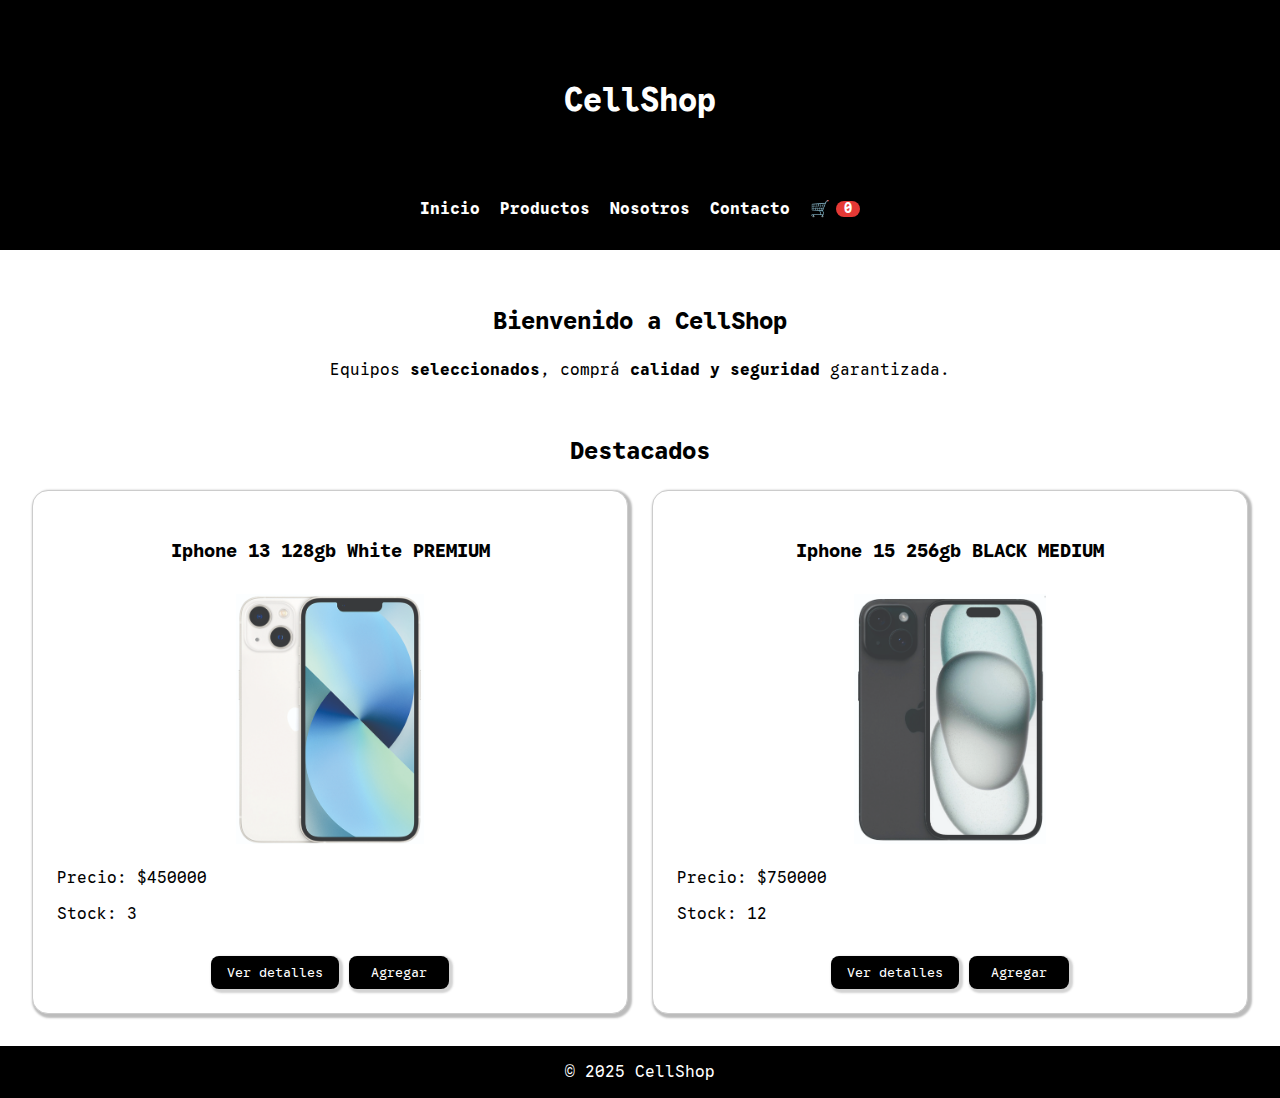
<file: index.html>
<!doctype html>
<html lang="es">
<head>
  <meta charset="utf-8">
  <title>Inicio | CellShop</title>
  <meta name="viewport" content="width=device-width, initial-scale=1.0">
  <link rel="icon" type="image/png" href="assets/img/favicon.png">
  <link rel="stylesheet" href="assets/css/styles.css">
  
  <style>
@import url('https://fonts.googleapis.com/css2?family=Google+Sans+Code:ital,wght@0,300..800;1,300..800&family=Roboto+Flex:opsz,wght@8..144,100..1000&display=swap');
</style>
</head>
<body>
  <header>
    <h1>CellShop</h1>
    <nav>
  <button class="hamburger" aria-label="Abrir menú" aria-expanded="false">
    <span></span><span></span><span></span>
  </button>

  <ul class="nav-links">
    <li><a href="index.html">Inicio</a></li>
    <li><a href="pages/productos.html">Productos</a></li>
    <li><a href="#">Nosotros</a></li>
    <li><a href="#">Contacto</a></li>
    <li id="nav-carrito">
      <a href="pages/carrito.html">🛒 <span id="cart-count-badge">0</span></a>
    </li>
  </ul>
</nav>
  </header>

  <main>
    <section id="hero">
      <h2>Bienvenido a CellShop</h2>
      <p>Equipos <strong>seleccionados</strong>, comprá <strong>calidad y seguridad</strong> garantizada.</p>
    </section>

    <h2>Destacados</h2>
    <section id="destacados">
 
      <div class="producto">
        <h3>Iphone 13 128gb White PREMIUM</h3>
        <img src="assets/img/101.jpg" alt="Iphone 13 White">
        <p>Precio: $450000</p>
        <p>Stock: <span id="stock-101" data-stock="3">3</span></p>
        <div class="acciones">
          <a href="pages/producto.html?id=101"><button>Ver detalles</button></a>
          <button class="btn-add" data-id="101">Agregar</button>
        </div>
      </div>

      <div class="producto">
        <h3>Iphone 15 256gb BLACK MEDIUM</h3>
        <img src="assets/img/102.jpg" alt="Iphone 15 Black">
        <p>Precio: $750000</p>
        <p>Stock: <span id="stock-102" data-stock="12">12</span></p>
        <div class="acciones">
          <a href="pages/producto.html?id=102"><button>Ver detalles</button></a>
          <button class="btn-add" data-id="102">Agregar</button>
        </div>
      </div>
    </section>
  </main>

  <footer>
    <p>&copy; 2025 CellShop</p>
  </footer>
  <script type="module" src="assets/js/index.js"></script>
</body>
</html>
</file>
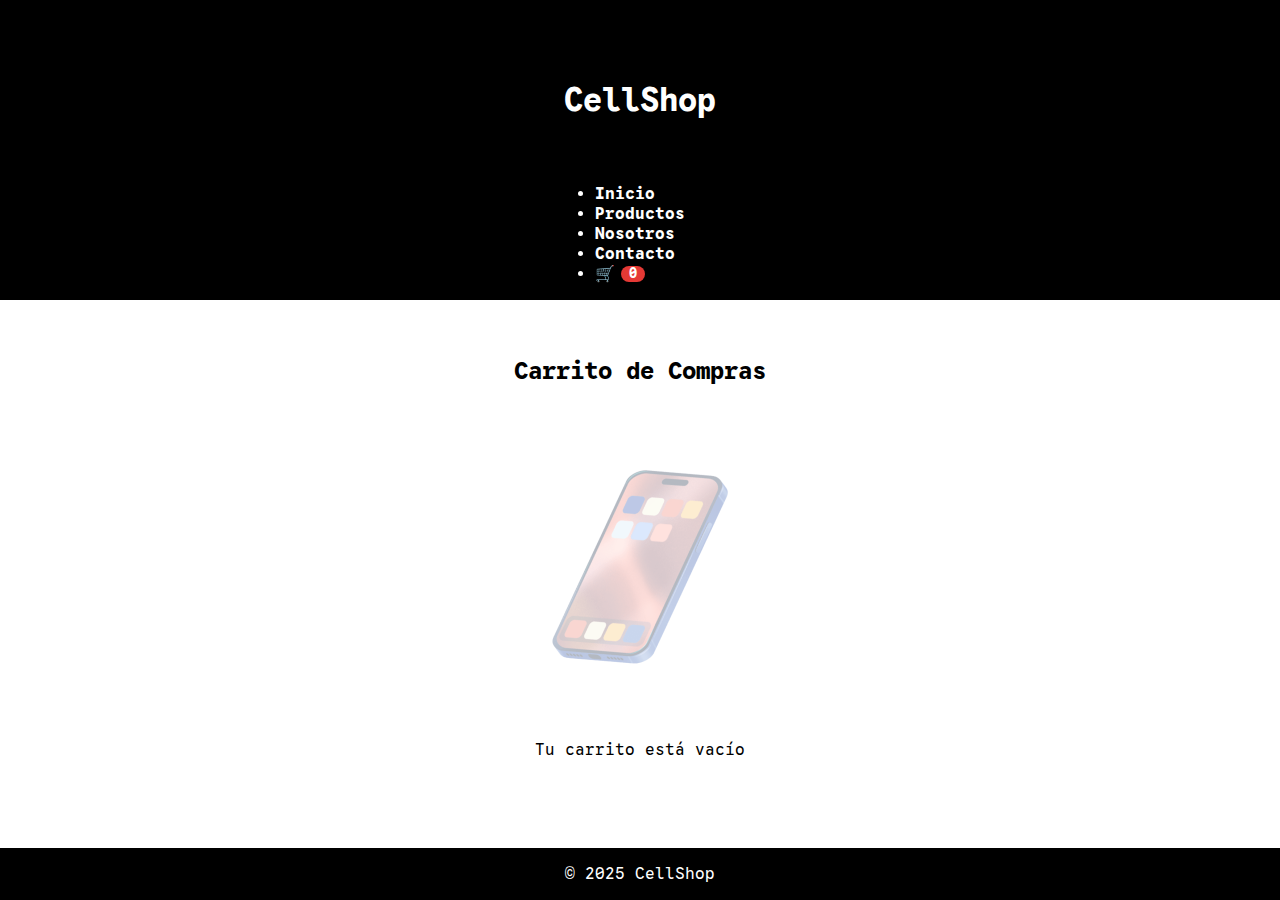
<file: pages/carrito.html>
<!doctype html>
<html lang="es">
<head>
  <meta charset="utf-8">
  <title>Carrito | CellShop</title>
  <link rel="icon" type="image/png" href="../assets/img/favicon.png">
  <link rel="stylesheet" href="../assets/css/styles.css">
  <style>
@import url('https://fonts.googleapis.com/css2?family=Google+Sans+Code:ital,wght@0,300..800;1,300..800&family=Roboto+Flex:opsz,wght@8..144,100..1000&display=swap');
</style>
</head>
<body>
  <header>
    <h1>CellShop</h1>
    <nav>
      <ul>
        <li><a href="../index.html">Inicio</a></li>
        <li><a href="productos.html">Productos</a></li>
        <li><a href="#">Nosotros</a></li>
        <li><a href="#">Contacto</a></li>
        <li id="nav-carrito">
          <a href="carrito.html">🛒 <span id="cart-count-badge">0</span></a>
        </li>
      </ul>
    </nav>
  </header>

  <main>
    <h2>Carrito de Compras</h2>
    <section id="carritoContenido">
      <!-- se carga del .js -->
    </section>
  </main>

  <footer>
    <p>&copy; 2025 CellShop</p>
  </footer>
  <script type="module" src="../assets/js/carrito.js"></script>
</body>
</html>
</file>
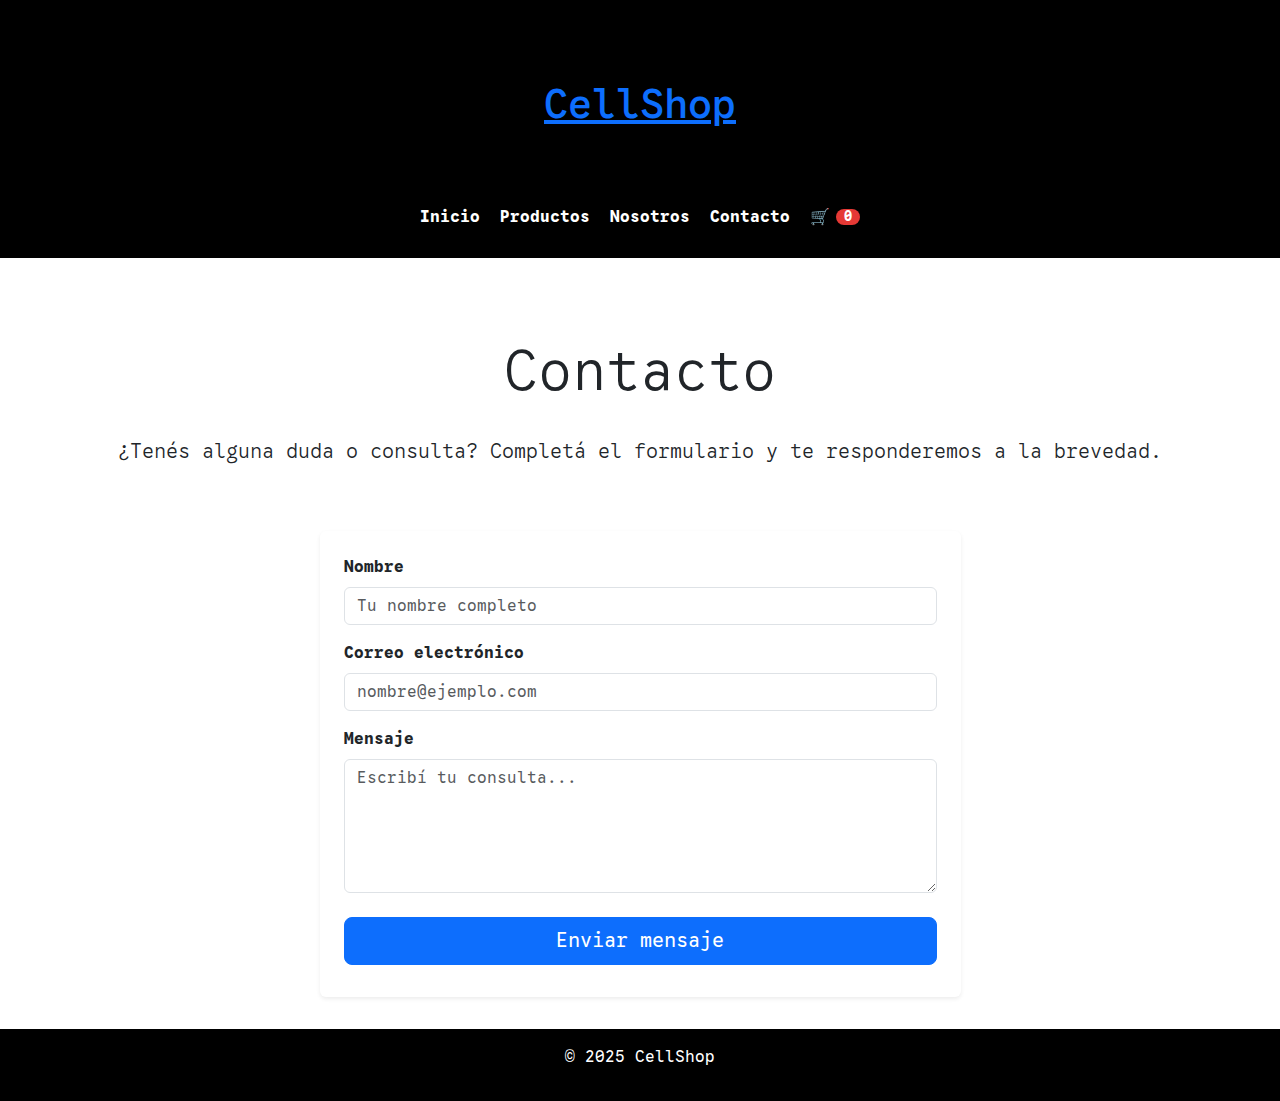
<file: pages/contacto.html>
<!doctype html>
<html lang="es">
<head>
  <meta charset="utf-8">
  <title>Contacto - CellShop | Hacé tu consulta</title>
  
  <meta name="viewport" content="width=device-width, initial-scale=1.0">
  
  <meta name="description" content="¿Tenés dudas o consultas sobre nuestros productos? Ponete en contacto con CellShop a través de nuestro formulario. Te responderemos a la brevedad.">
  <meta name="keywords" content="contacto cellshop, ayuda, soporte técnico celulares, consultas, preguntas sobre celulares">

  <link href="https://cdn.jsdelivr.net/npm/bootstrap@5.3.3/dist/css/bootstrap.min.css" rel="stylesheet" integrity="sha384-QWTKZyjpPEjISv5WaRU9OFeRpok6YctnYmDr5pNlyT2bRjXh0JMhjY6hW+ALEwIH" crossorigin="anonymous">
  <link rel="icon" type="image/png" href="../assets/img/favicon.png">
  <link rel="stylesheet" href="../assets/css/styles.css">
  
  <style>
    @import url('https://fonts.googleapis.com/css2?family=Google+Sans+Code:ital,wght@0,300..800;1,300..800&family=Roboto+Flex:opsz,wght@8..144,100..1000&display=swap');
  </style>
</head>
<body>
  <header>
    <h1><a href="../index.html">CellShop</a></h1>
    <nav>
      <button class="hamburger" aria-label="Abrir menú" aria-expanded="false">
        <span></span><span></span><span></span>
      </button>

      <ul class="nav-links">
        <li><a href="../index.html">Inicio</a></li>
        <li><a href="productos.html">Productos</a></li>
        <li><a href="#">Nosotros</a></li>
        <li><a href="contacto.html">Contacto</a></li>
        <li id="nav-carrito">
          <a href="carrito.html">🛒 <span id="cart-count-badge">0</span></a>
        </li>
      </ul>
    </nav>
  </header>

  <main>
    <div class="container my-5">
        <div class="row">
            <div class="col-12 text-center">
                <h1 class="display-4">Contacto</h1>
                <br>
                <p class="lead">¿Tenés alguna duda o consulta? Completá el formulario y te responderemos a la brevedad.</p>
            </div>
        </div>
    </div>

    <div class="container">
        <div class="row justify-content-center">
            <div class="col-md-8 col-lg-7">
                <div class="card shadow-sm border-0" id="formulario-contenedor">
                    <div class="card-body p-4">
                        <form id="miFormularioDeContacto" novalidate>
                            <div class="mb-3">
                                <label for="nombre" class="form-label fw-bold">Nombre</label>
                                <input type="text" class="form-control" id="nombre" placeholder="Tu nombre completo" required>
                            </div>
                            
                            <div class="mb-3">
                                <label for="email" class="form-label fw-bold">Correo electrónico</label>
                                <input type="email" class="form-control" id="email" placeholder="nombre@ejemplo.com" required>
                            </div>
                            
                            <div class="mb-3">
                                <label for="mensaje" class="form-label fw-bold">Mensaje</label>
                                <textarea class="form-control" id="mensaje" rows="5" placeholder="Escribí tu consulta..." required></textarea>
                            </div>
                            
                            <div class="d-grid">
                               <button type="submit" class="btn btn-primary btn-lg">Enviar mensaje</button>
                            </div>
                        </form>
                    </div>
                </div>

                <div id="alerta-exito" class="alert alert-success mt-4 d-none" role="alert" aria-live="polite">
                  ¡Tu mensaje ha sido enviado con éxito! Te contactaremos pronto.
                </div>
            </div>
        </div>
    </div>
  </main>

  <footer>
    <p>&copy; 2025 CellShop</p>
  </footer>
  
  <script type="module" src="../assets/js/contacto.js"></script>
  <script type="module" src="../assets/js/carrito.js"></script> 
  <script src="https://cdn.jsdelivr.net/npm/bootstrap@5.3.3/dist/js/bootstrap.bundle.min.js" integrity="sha384-YvpcrYf0tY3lHB60NNkmXc5s9fDVZLESaAA55NDzOxhy9GkcIdslK1eN7N6jIeHz" crossorigin="anonymous"></script>
</body>
</html>
</file>
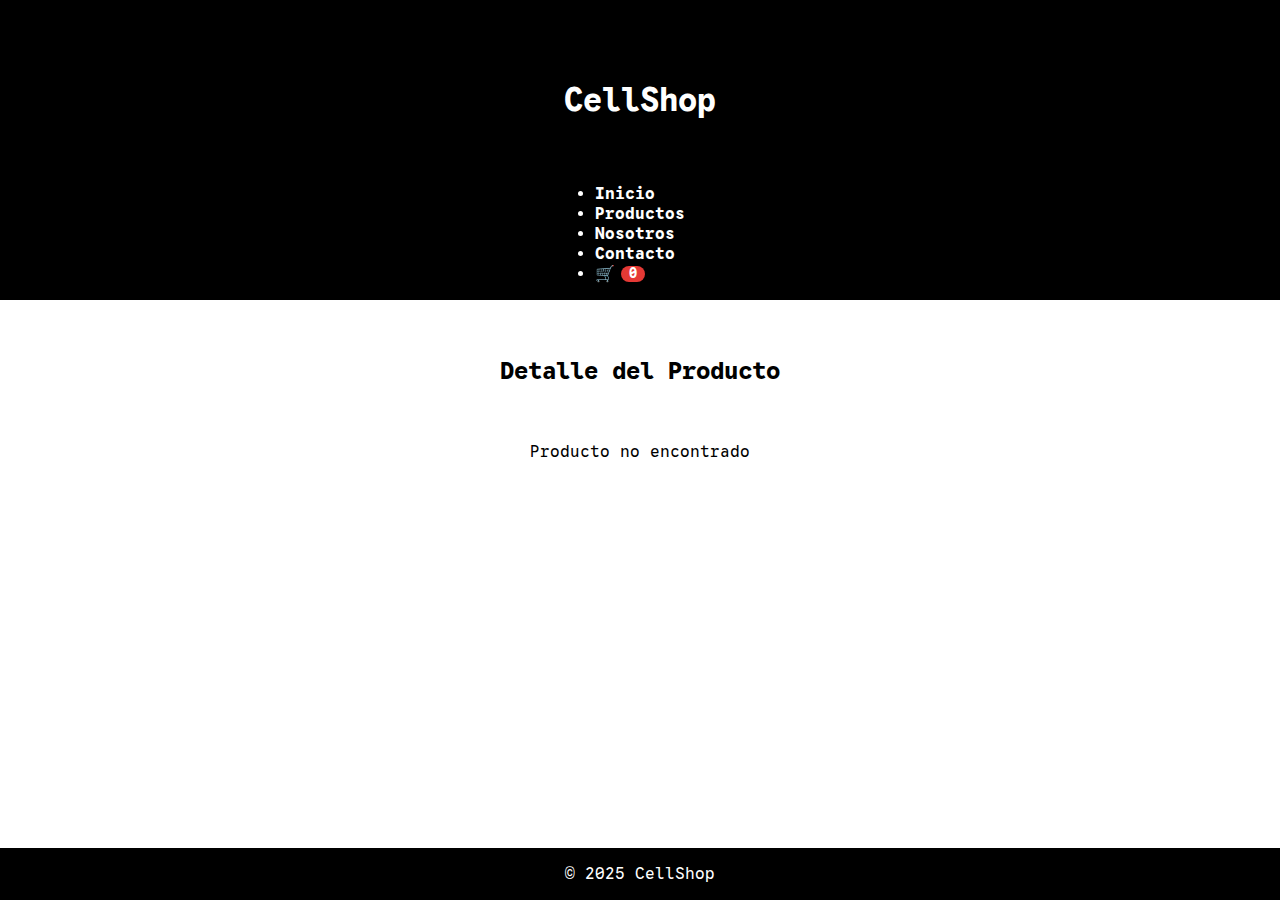
<file: pages/producto.html>
<!doctype html>
<html lang="es">
<head>
  <meta charset="utf-8">
  <title>Producto | CellShop</title>
  <link rel="icon" type="image/png" href="../assets/img/favicon.png">
  <link rel="stylesheet" href="../assets/css/styles.css">
  <style>
@import url('https://fonts.googleapis.com/css2?family=Google+Sans+Code:ital,wght@0,300..800;1,300..800&family=Roboto+Flex:opsz,wght@8..144,100..1000&display=swap');
</style>
</head>
<body>
  <header>
    <h1>CellShop</h1>
    <nav>
      <ul>
        <li><a href="../index.html">Inicio</a></li>
        <li><a href="productos.html">Productos</a></li>
        <li><a href="#">Nosotros</a></li>
        <li><a href="#">Contacto</a></li>
        <li id="nav-carrito">
          <a href="carrito.html">🛒 <span id="cart-count-badge">0</span></a>
        </li>
      </ul>
    </nav>
  </header>

  <main>
    <h2>Detalle del Producto</h2>

    <section id="detalleProducto">
      <!-- se carga del .js -->
    </section>
  </main>

  <footer>
    <p>&copy; 2025 CellShop</p>
  </footer>

  <script type="module" src="../assets/js/detalle.js"></script>
</body>
</html>
</file>
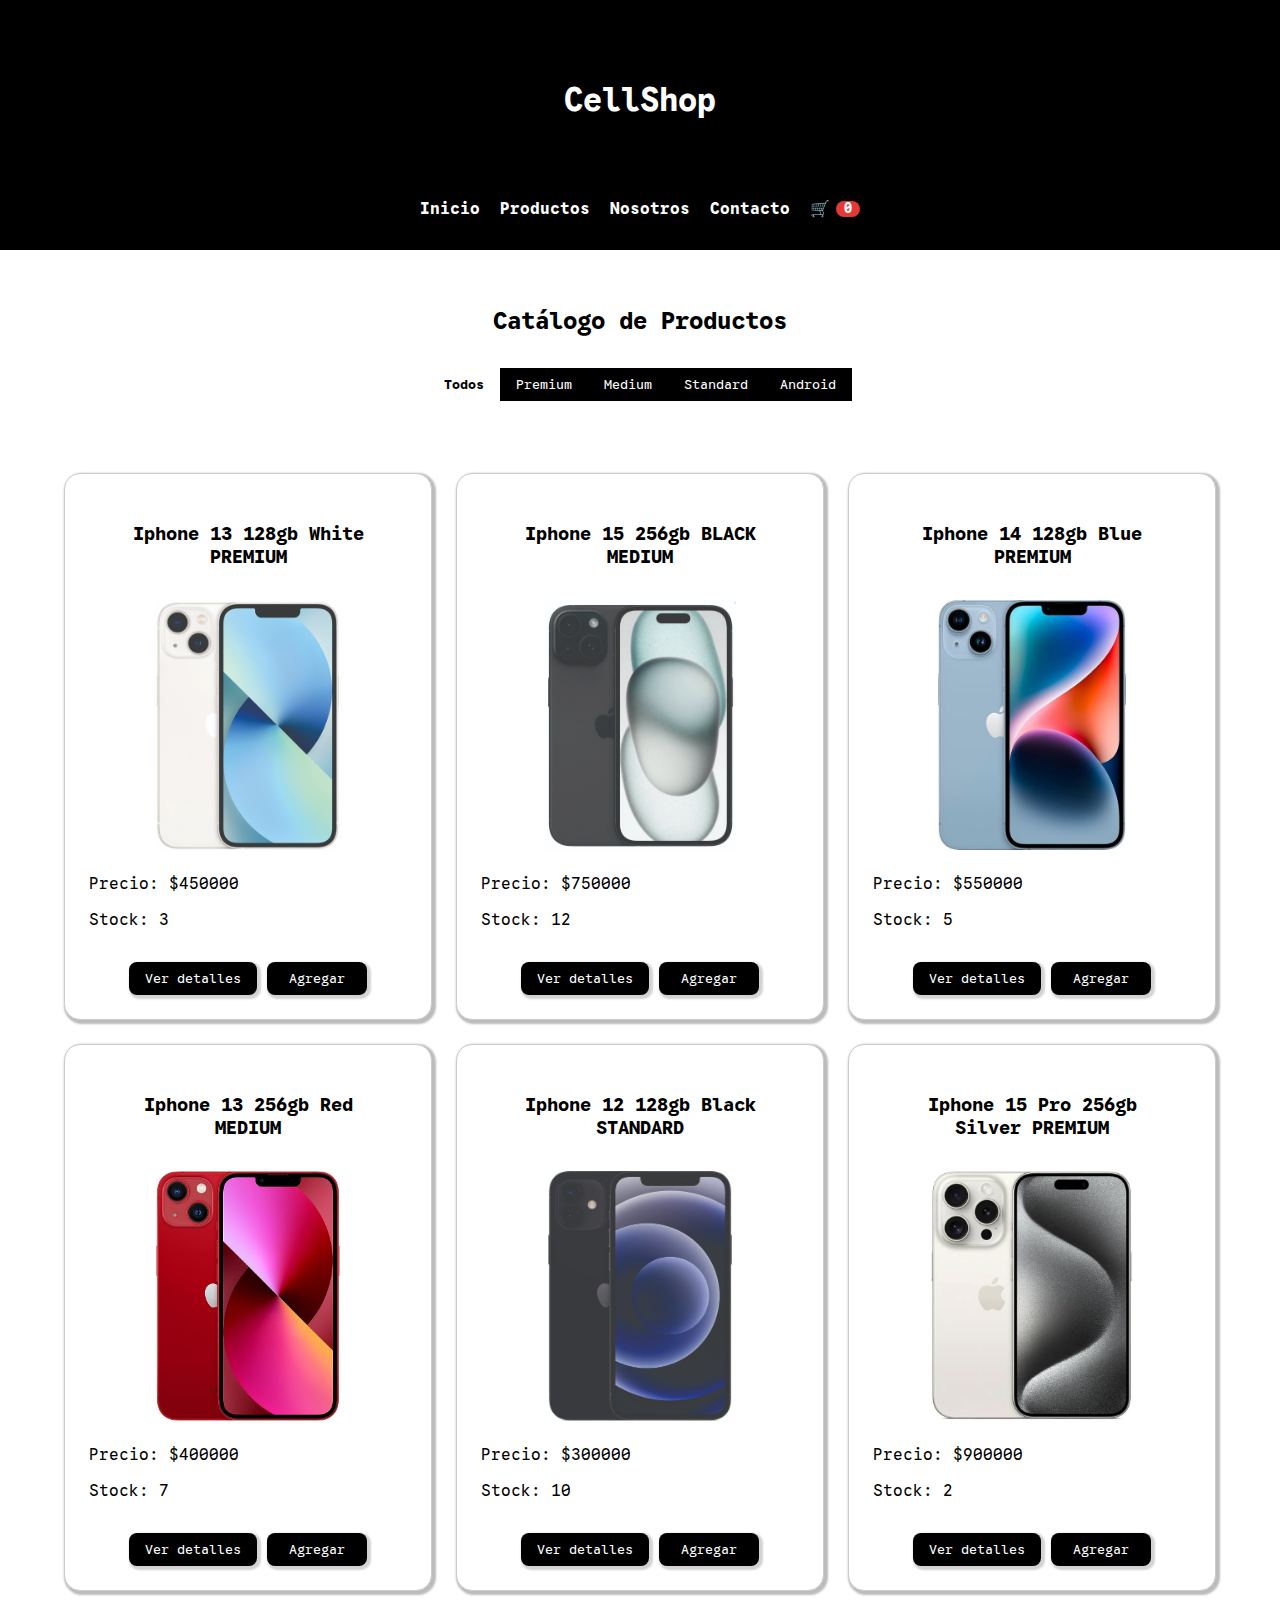
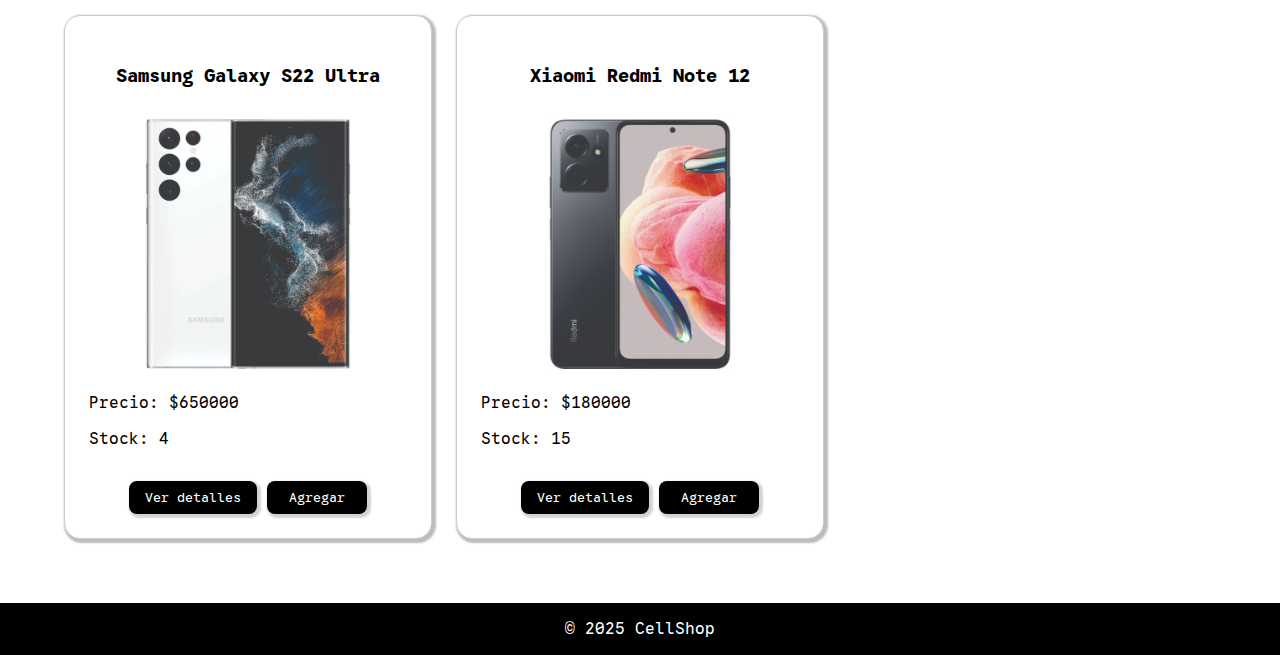
<file: pages/productos.html>
<!DOCTYPE html>
<html lang="es">
<head>
  <meta charset="UTF-8">
  <title>Productos | CellShop</title>
  <meta name="viewport" content="width=device-width, initial-scale=1.0">
  <link rel="icon" type="image/png" href="../assets/img/favicon.png">
  <link rel="stylesheet" href="../assets/css/styles.css">
  <style>
@import url('https://fonts.googleapis.com/css2?family=Google+Sans+Code:ital,wght@0,300..800;1,300..800&family=Roboto+Flex:opsz,wght@8..144,100..1000&display=swap');
</style>
</head>
<body>
  <header>
    <h1>CellShop</h1>
      <nav>
  <button class="hamburger" aria-label="Abrir menú" aria-expanded="false">
    <span></span><span></span><span></span>
  </button>

  <ul class="nav-links">
    <li><a href="../index.html">Inicio</a></li>
    <li><a href="productos.html">Productos</a></li>
    <li><a href="#">Nosotros</a></li>
    <li><a href="#">Contacto</a></li>
    <li id="nav-carrito">
      <a href="carrito.html">🛒 <span id="cart-count-badge">0</span></a>
    </li>
  </ul>
</nav>
  </header>

  <main>
    <h2>Catálogo de Productos</h2>

    <div id="filtros-categorias">
      <button data-cat="todos" class="activo">Todos</button>
      <button data-cat="premium">Premium</button>
      <button data-cat="medium">Medium</button>
      <button data-cat="standard">Standard</button>
      <button data-cat="android">Android</button>
    </div>

    <section id="catalogo">

      <div class="producto" data-categoria="premium">
        <h3>Iphone 13 128gb White PREMIUM</h3>
        <img src="../assets/img/101.jpg" alt="Iphone 13 White">
        <p>Precio: $450000</p>
        <p>Stock: <span id="stock-101" data-stock="3">3</span></p>
        <div class="acciones">
          <a href="producto.html?id=101"><button>Ver detalles</button></a>
          <button class="btn-add" data-id="101">Agregar</button>
        </div>
      </div>

      <div class="producto" data-categoria="medium">
        <h3>Iphone 15 256gb BLACK MEDIUM</h3>
        <img src="../assets/img/102.jpg" alt="Iphone 15 Black">
        <p>Precio: $750000</p>
        <p>Stock: <span id="stock-102" data-stock="12">12</span></p>
        <div class="acciones">
          <a href="producto.html?id=102"><button>Ver detalles</button></a>
          <button class="btn-add" data-id="102">Agregar</button>
        </div>
      </div>

      <div class="producto" data-categoria="premium">
        <h3>Iphone 14 128gb Blue PREMIUM</h3>
        <img src="../assets/img/201.jpg" alt="Iphone 14 Blue">
        <p>Precio: $550000</p>
        <p>Stock: <span id="stock-201" data-stock="5">5</span></p>
        <div class="acciones">
          <a href="producto.html?id=201"><button>Ver detalles</button></a>
          <button class="btn-add" data-id="201">Agregar</button>
        </div>
      </div>

      <div class="producto" data-categoria="medium">
        <h3>Iphone 13 256gb Red MEDIUM</h3>
        <img src="../assets/img/202.jpg" alt="Iphone 13 Red">
        <p>Precio: $400000</p>
        <p>Stock: <span id="stock-202" data-stock="7">7</span></p>
        <div class="acciones">
          <a href="producto.html?id=202"><button>Ver detalles</button></a>
          <button class="btn-add" data-id="202">Agregar</button>
        </div>
      </div>

      <div class="producto" data-categoria="standard">
        <h3>Iphone 12 128gb Black STANDARD</h3>
        <img src="../assets/img/203.jpg" alt="Iphone 12 Black">
        <p>Precio: $300000</p>
        <p>Stock: <span id="stock-203" data-stock="10">10</span></p>
        <div class="acciones">
          <a href="producto.html?id=203"><button>Ver detalles</button></a>
          <button class="btn-add" data-id="203">Agregar</button>
        </div>
      </div>

      <div class="producto" data-categoria="premium">
        <h3>Iphone 15 Pro 256gb Silver PREMIUM</h3>
        <img src="../assets/img/204.jpg" alt="Iphone 15 Pro">
        <p>Precio: $900000</p>
        <p>Stock: <span id="stock-204" data-stock="2">2</span></p>
        <div class="acciones">
          <a href="producto.html?id=204"><button>Ver detalles</button></a>
          <button class="btn-add" data-id="204">Agregar</button>
        </div>
      </div>

      <div class="producto" data-categoria="android">
        <h3>Samsung Galaxy S22 Ultra</h3>
        <img src="../assets/img/301.jpg" alt="Samsung S22 Ultra">
        <p>Precio: $650000</p>
        <p>Stock: <span id="stock-301" data-stock="4">4</span></p>
        <div class="acciones">
          <a href="producto.html?id=301"><button>Ver detalles</button></a>
          <button class="btn-add" data-id="301">Agregar</button>
        </div>
      </div>

      <div class="producto" data-categoria="android">
        <h3>Xiaomi Redmi Note 12</h3>
        <img src="../assets/img/302.jpg" alt="Xiaomi Redmi Note 12">
        <p>Precio: $180000</p>
        <p>Stock: <span id="stock-302" data-stock="15">15</span></p>
        <div class="acciones">
          <a href="producto.html?id=302"><button>Ver detalles</button></a>
          <button class="btn-add" data-id="302">Agregar</button>
        </div>
      </div>
    </section>
  </main>

  <footer>
    <p>&copy; 2025 CellShop</p>
  </footer>
  <script type="module" src="../assets/js/catalogo.js"></script>
</body>
</html>
</file>
<file: assets/css/styles.css>
* {
  margin: 0;
  padding: 0;
  box-sizing: border-box;
  font-family: "Google Sans Code", sans-serif;
}

body {
  font-family: Arial, sans-serif;
  min-height: 100vh;
  display: grid;
  grid-template-rows: auto 1fr auto;
}

header {
  background-color: #000000;
  color: white;
  padding: 1rem;
}

header h1 {
  text-align: center;
  margin: 4rem;
}


nav {
  position: relative;
  display: flex;
  justify-content: center; 
  align-items: center;
  min-height: 50px; 
}


.nav-links {
  list-style: none;
  display: flex; 
  gap: 20px;
  margin: 0;
  padding: 0;
}

nav a {
  text-decoration: none;
  color: white;
  font-weight: bold;
}

nav a:hover {
  text-decoration: underline;
}

/* menu boton*/
.hamburger {
  display: none;
  flex-direction: column;
  gap: 5px;
  background: transparent;
  border: none;
  cursor: pointer;
}

.hamburger span {
  display: block;
  width: 25px;
  height: 3px;
  background: white;
}

/* estilos mobile */

@media (max-width: 600px) {
  nav {
    justify-content: flex-start;
  }

  .hamburger {
    display: flex;
    position: absolute;
    top: 1rem;
    left: 1rem;
    z-index: 10; 
  }

  .nav-links {
    display: none;
    flex-direction: column;
    position: absolute;
    top: 100%; 
    left: 0;
    right: 0;
    background: #000000;
    padding: 15px;
    z-index: 5;
    align-items: center; 
  }


  .nav-links.active {
    display: flex;
  }
}

main {
  padding: 2rem;
}

h2 {
  text-align: center;
  padding: 1.5rem;
}

#hero {
  text-align: center;
  margin-bottom: 2rem;
}

#destacados,
#catalogo {
  display: grid;
  grid-template-columns: repeat(auto-fit, minmax(280px, 1fr));
  gap: 1.5rem;
}

#catalogo {
  padding: 2rem;
}

.producto {
  border: 1px solid #ccc;
  border-radius: 1rem;
  background-color: white;
  box-shadow: 2px 2px 2px 2px rgba(32, 32, 32, 0.3);
  padding: 1rem;
  display: flex;
  flex-direction: column;
  justify-content: space-between;
}

.producto img {
  max-width: 100%;
  height: 250px;
  object-fit: contain;
  margin: 0 auto 1rem auto;
  display: block;
}

#carritoContenido img {
  max-width: 80px;
  max-height: 80px;
  object-fit: contain;
}

.producto p {
  padding: 0.5rem;
}

.producto h3 {
  margin: 2rem;
  text-align: center;
}

.producto .acciones {
  display: flex;
  justify-content: center;
  gap: 10px;
  margin-top: 1rem;
}

.producto .acciones button,
.producto .acciones a button {
  border-radius: 0.5rem;
  min-width: 100px;
  box-shadow: 2px 2px 2px 2px rgba(109, 109, 109, 0.3);
}

#filtros-categorias {
  display: flex;
  flex-wrap: wrap;
  justify-content: center;
  margin-bottom: 2rem;
  overflow: hidden;
}

#filtros-categorias button {
  border: none;
  background: #000000;
  padding: 0.5rem 1rem;
  cursor: pointer;
  color: white;
}

#filtros-categorias button:hover {
  background: #4b4b4b;
}

#filtros-categorias button.activo {
  background-color: #ffffff;
  color: #000000;
  font-weight: bold;
}

#detalleProducto {
  display: block;
  text-align: center;
}

#detalleProducto p {
  margin: 2rem;
 
}

#detalleProducto img {
  margin: 2rem;
  max-width: 100%;
  height: auto;
  max-height: 500px;
}

#detalleProducto button {
  padding: 1rem;
  margin: 1rem;
}

button {
  margin-top: 0.5rem;
  margin-bottom: 0.5rem;
  padding: 0.5rem 1rem;
  background-color: #000000;
  color: white;
  border: none;
  cursor: pointer;
  transition: background-color 0.3s;
}

button:hover {
  background-color: #444;
}

button:disabled {
  background-color: #888;
  cursor: not-allowed;
}

footer {
  background-color: #000000;
  color: white;
  padding: 1rem;
  display: grid;
  place-items: center;
}

#nav-carrito a {
  display: inline-flex;
  align-items: center;
  gap: 6px;
  color: white;
}

#cart-count-badge {
  background: #e53935;
  color: white;
  border-radius: 999px;
  padding: 0.1rem 0.5rem;
  font-size: 0.85rem;
  line-height: 1;
  font-weight: bold;
}

#cart-count-badge.bump {
  animation: cart-bump 500ms ease-out;
}

@keyframes cart-bump {
  0% { transform: scale(1); }
  20% { transform: scale(1.35); }
  40% { transform: scale(0.8); }
  60% { transform: scale(1.2); }
  80% { transform: scale(0.9); }
  100% { transform: scale(1); }
}

#carritoContenido table {
  width: 100%;
  border-collapse: collapse;
  margin-bottom: 2rem;
}

#carritoContenido th,
#carritoContenido td {
  border-bottom: 1px solid #ddd;
  padding: 0.5rem;
  text-align: center;
}

#carritoContenido th {
  background: #f5f5f5;
}

#carritoContenido img#carrito {
  max-width: none;
  max-height: none;
  width: 250px;
  height: auto;
  margin: 2rem auto;
  display: block;
  opacity: 0.3;
}

#p-carrito-vacio {
  margin-block: 3rem;
  text-align: center;
}

#carrito {
  display: block;
  margin: 0 auto;
  max-width: 500px;
  max-height: 500px;
}

.resumen {
  margin: 2rem auto 0 auto;
  max-width: 400px;
  padding: 1rem;
  border: 1px solid #ccc;
  border-radius: 12px;
  box-shadow: 0 2px 6px rgba(0, 0, 0, 0.1);
  background: #fff;
}

.resumen p {
  margin: 0.8rem;
}

.resumen button {
  border-radius: 0.5rem;
  width: 100%;
}
</file>
